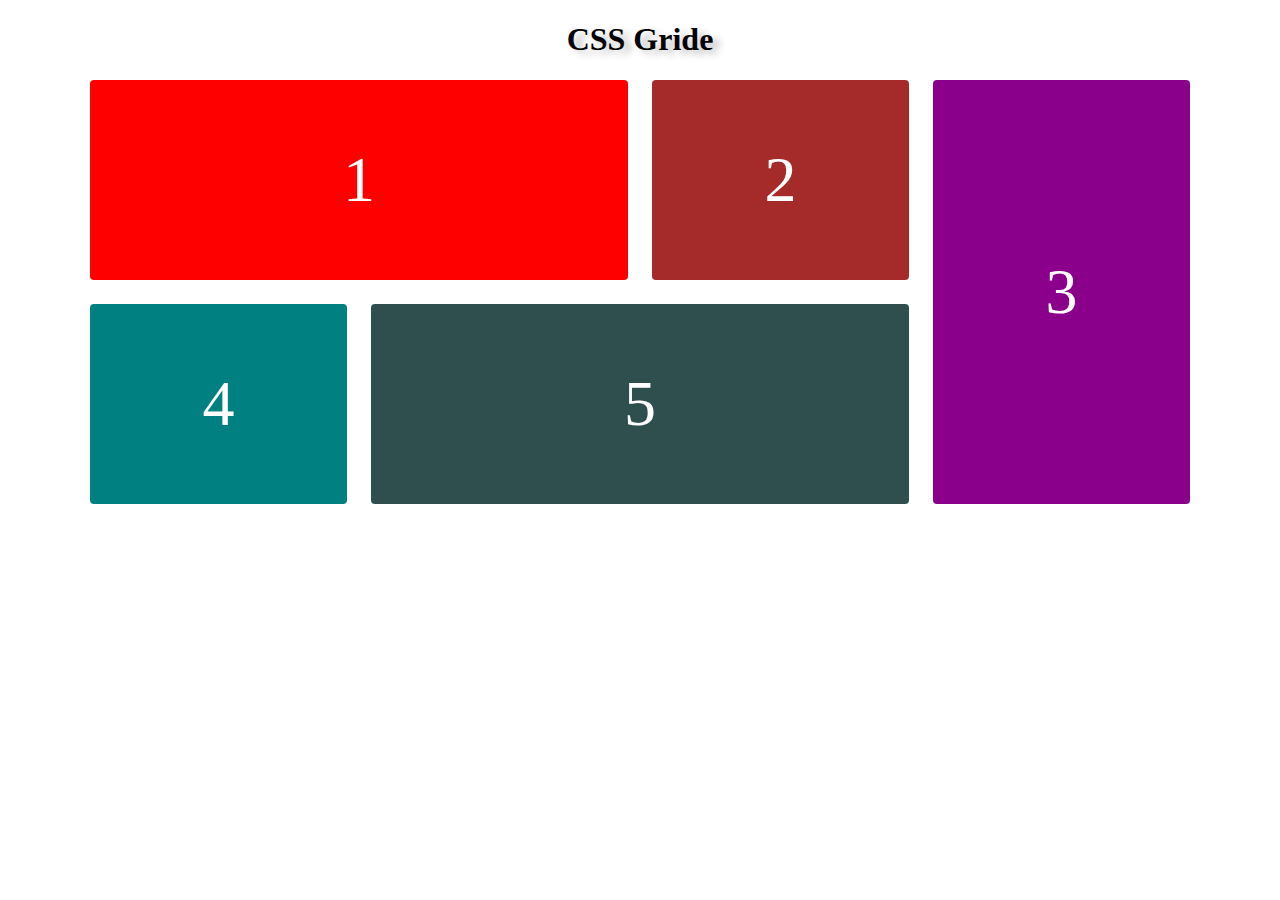
<file: 05_css-grid/index.html>
<!DOCTYPE html>
<html lang="en">
<head>
    <meta charset="UTF-8">
    <meta name="viewport" content="width=device-width, initial-scale=1.0">
    <title>grid p</title>
    <link rel="stylesheet" href="style.css">
</head>
<body>
    <h1>CSS Gride</h1>
    <div class="container">
        <div class="box box-1">1</div>
    <div class="box box-2">2</div>
    <div class="box box-3">3</div>
    <div class="box box-4">4</div>
    <div class="box box-5">5</div></div>
</body>
</html>
</file>
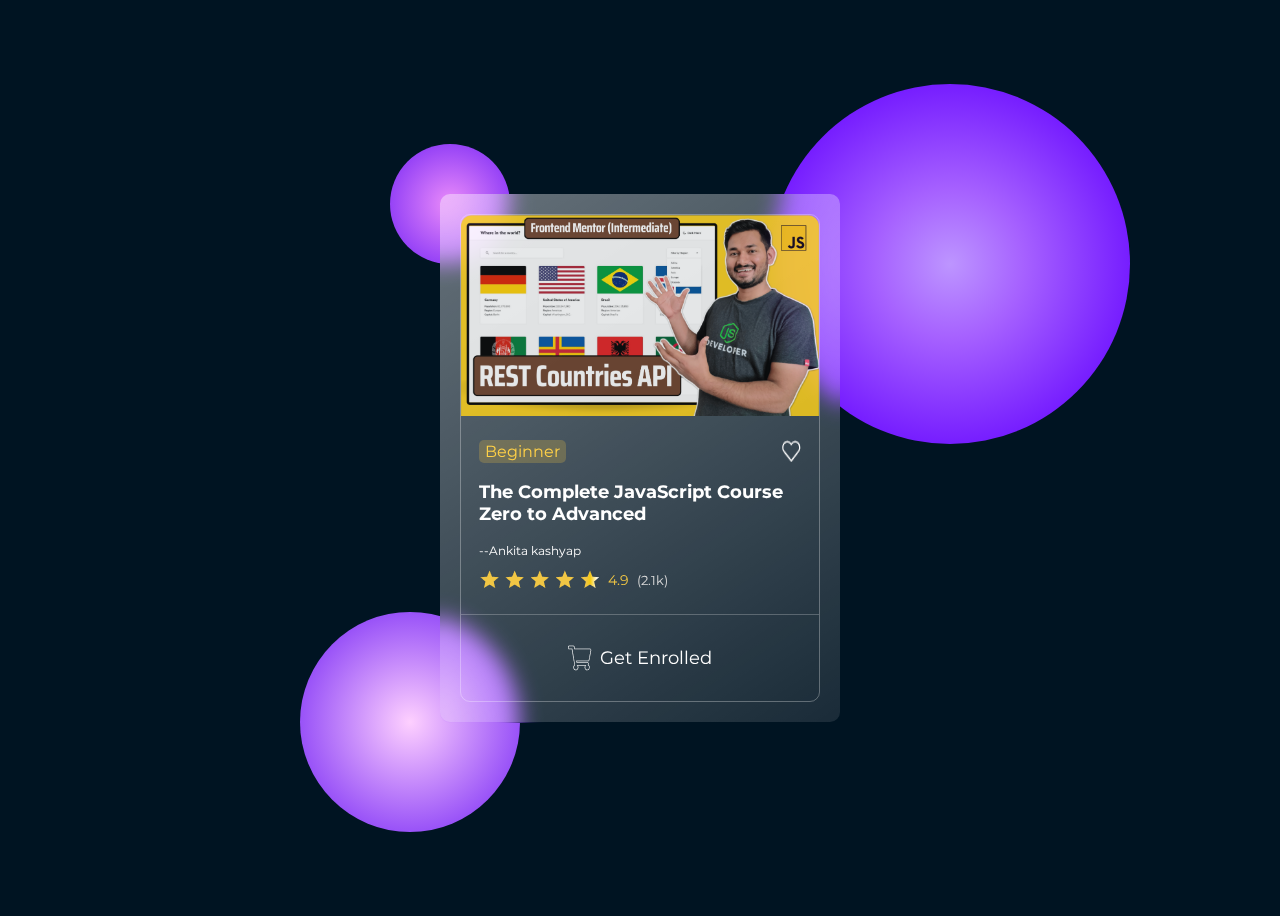
<file: 06_E-commerce-Card/index.html>
<!DOCTYPE html>
<html lang="en">
  <head>
    <meta charset="UTF-8" />
    <meta name="viewport" content="width=device-width, initial-scale=1.0" />
    <title>Document</title>
    <link rel="stylesheet" href="style.css" />
    <link rel="preconnect" href="https://fonts.googleapis.com" />
    <link rel="preconnect" href="https://fonts.gstatic.com" crossorigin />
    <link
      href="https://fonts.googleapis.com/css2?family=Montserrat:ital,wght@0,100..900;1,100..900&display=swap"
      rel="stylesheet"
    />
  </head>
  <body>
    <main>
        <div class="card-container">
        <div class="circle1 circle"></div>
        <div class="circle2 circle"></div>
        <div class="circle3 circle"></div>
        <div class="card">
          <div class="card-content">
            <img class="card-image" src="./javascript course 1.png" alt="image" />
            <div class="card-text">
                <div class="tag-heart-container">
              <div class="tag">Beginner</div>
                <img class="heart"
                  src="./Vector1.png"
                  alt="./Vector 1 (Stroke).png"
                />
              </div>
            <h3 class="card-title" >The Complete JavaScript Course 
              Zero to Advanced</h3>
              <p class="card-subtitle">--Ankita kashyap</p>
              <div class="stars-rating">
                  <img src="./Star Rating.png" alt="">
                  <span class="rating-value">4.9</span>
                  <span class="rating-count">(2.1k)</span>
              </div>
          </div>
          <button class="card-button">
            <img src="./Vector.png" alt="Vector 1 (Stroke).png">
            <span>Get Enrolled</span>
        </button>
      </div>
        </div>
      </div></main>


      <script>document.querySelector('.heart').addEventListener('click', function () {
        this.classList.toggle('liked'); // Add or remove the "liked" class
    });
    </script>
  </body>
</html>
</file>
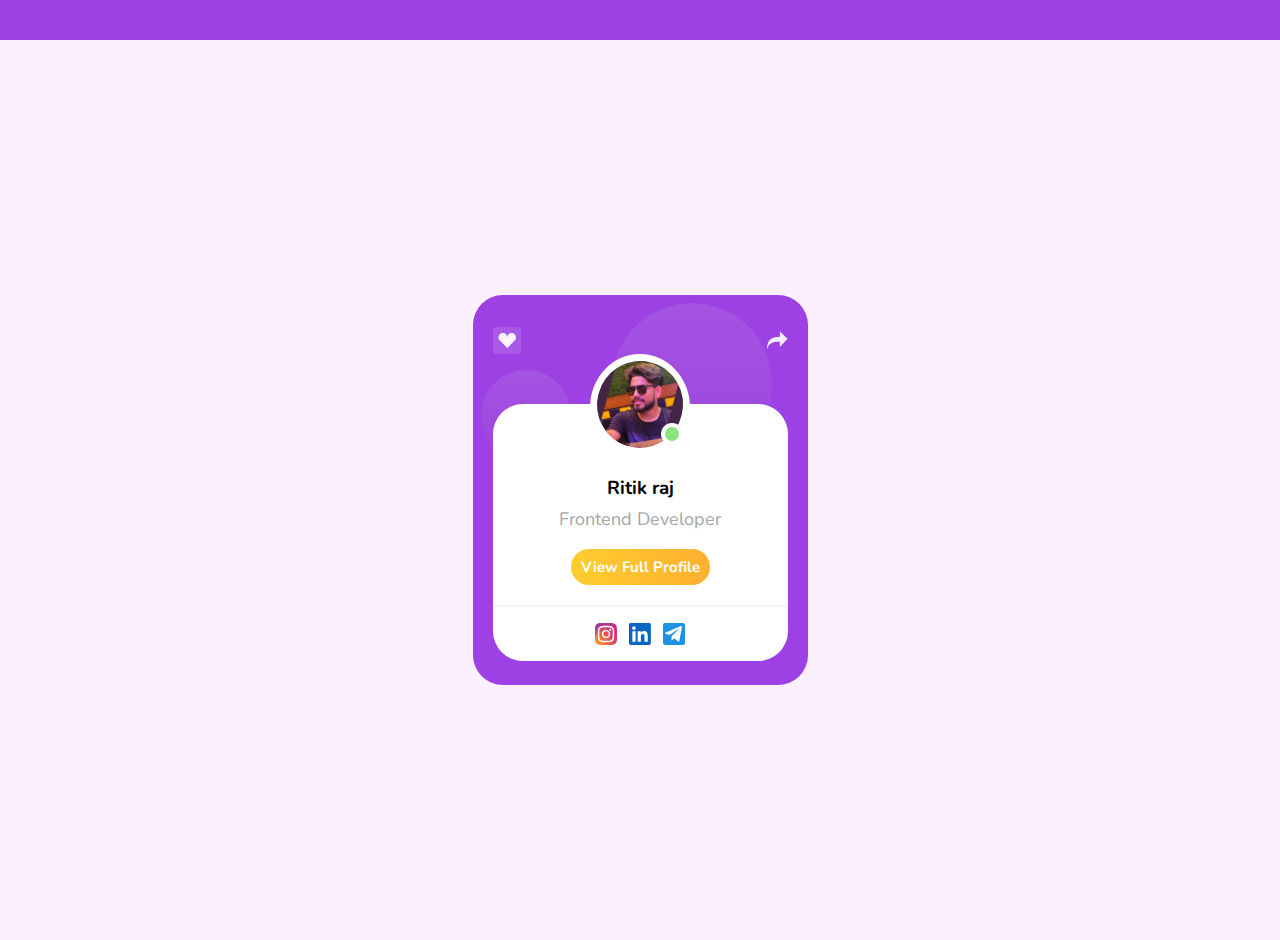
<file: 07_Profile-card/index.html>
<!DOCTYPE html>
<html lang="en">
  <head>
    <meta charset="UTF-8" />
    <meta name="viewport" content="width=device-width, initial-scale=1.0" />
    <title>profile card</title>
    <link rel="stylesheet" href="style.css" />
    <link rel="preconnect" href="https://fonts.googleapis.com" />
    <link rel="preconnect" href="https://fonts.gstatic.com" crossorigin />
    <link
      href="https://fonts.googleapis.com/css2?family=Nunito:ital,wght@0,200..1000;1,200..1000&display=swap"
      rel="stylesheet"
    />
  </head>
  <body>
    <div class="top-strip"></div>
    <div class="container">
      <div class="profile-card">
        <div class="circle circle1"></div>
        <div class="circle circle2"></div>
        <div class="icon-container">
          <img src="./images/like.svg" alt="like.svg" />
          <img
            onclick="navigator.share({url: location.href})"
            src="./images/share.svg"
            alt="share.svg"
          />
        </div>
        <div class="profile-content">
          <div class="avatar-container">
            <img class="profile-pic" src="./images/profilepic.png" alt="" />
            <div class="green-dot"></div>
          </div>
          <h3 class="card-heading">Ritik raj</h3>
          <p class="card-subtitle">Frontend Developer</p>
          <a href="https://github.com/Ritikraj3" class="profile-button"
            target="_blank">View Full Profile</a
          >
          <div class="social-media-icons">
            <a
              class="social-media-icon"
              href="https://instagram.com/ritik.raj_23" target="_blank"
              ><img
                class="instagram"
                src="./images/instagram.svg"
                alt=""
            /></a>
            <a
              class="social-media-icon"
              href="https://www.linkedin.com/in/ritik5776/"
              target="_blank"><img src="./images/linkedin-square.svg" alt=""
            /></a>
            <a class="social-media-icon" href="https://t.me/ritikraz"
              target="_blank"><img src="./images/telegram-square.svg" alt=""
            /></a>
          </div>
        </div>
      </div>
    </div>
  </body>
</html>
</file>
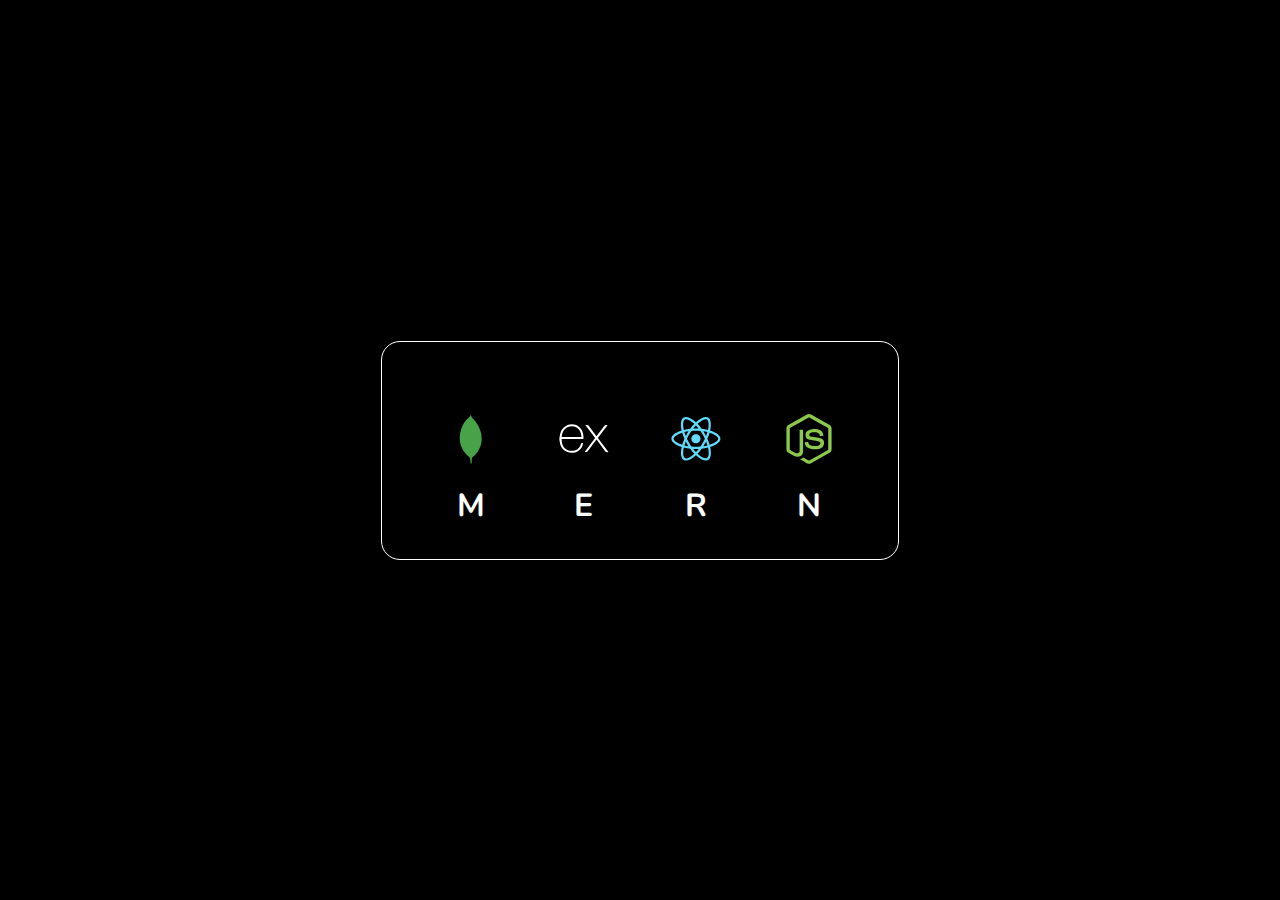
<file: 10_tooltip-html-CSS/index.html>
<!DOCTYPE html>
<html lang="en">
  <head>
    <meta charset="UTF-8" />
    <meta name="viewport" content="width=device-width, initial-scale=1.0" />
    <title>Tooltip</title>
    <link rel="preconnect" href="https://fonts.googleapis.com" />
    <link rel="preconnect" href="https://fonts.gstatic.com" crossorigin />
    <link
      href="https://fonts.googleapis.com/css2?family=Nunito:ital,wght@0,200..1000;1,200..1000&display=swap"
      rel="stylesheet"
    />
    <link rel="stylesheet" href="style.css" />
  </head>
  <body>
    <div class="tooltip-container">
      <div class="tooltip-icon mongodb">
        <img src="./icons/mongodb.svg" alt="mongodb" />
        <span>M</span>
        <div class="tooltip"><span>mongoDB</span></div>
      </div>
      <div class="tooltip-icon express">
        <img src="./icons/express.svg" alt="express" />
        <span>E</span>
        <div class="tooltip"><span>express.js</span></div>
      </div>
      <div class="tooltip-icon react">
        <img src="./icons/react.svg" alt="react" />
        <span>R</span>
        <div class="tooltip"><span>react.js</span></div>
      </div>
      <div class="tooltip-icon node">
        <img src="./icons/node.svg" alt="node" />
        <span>N</span>
        <div class="tooltip"><span>node.js</span></div>
      </div>
    </div>
  </body>
</html>
</file>
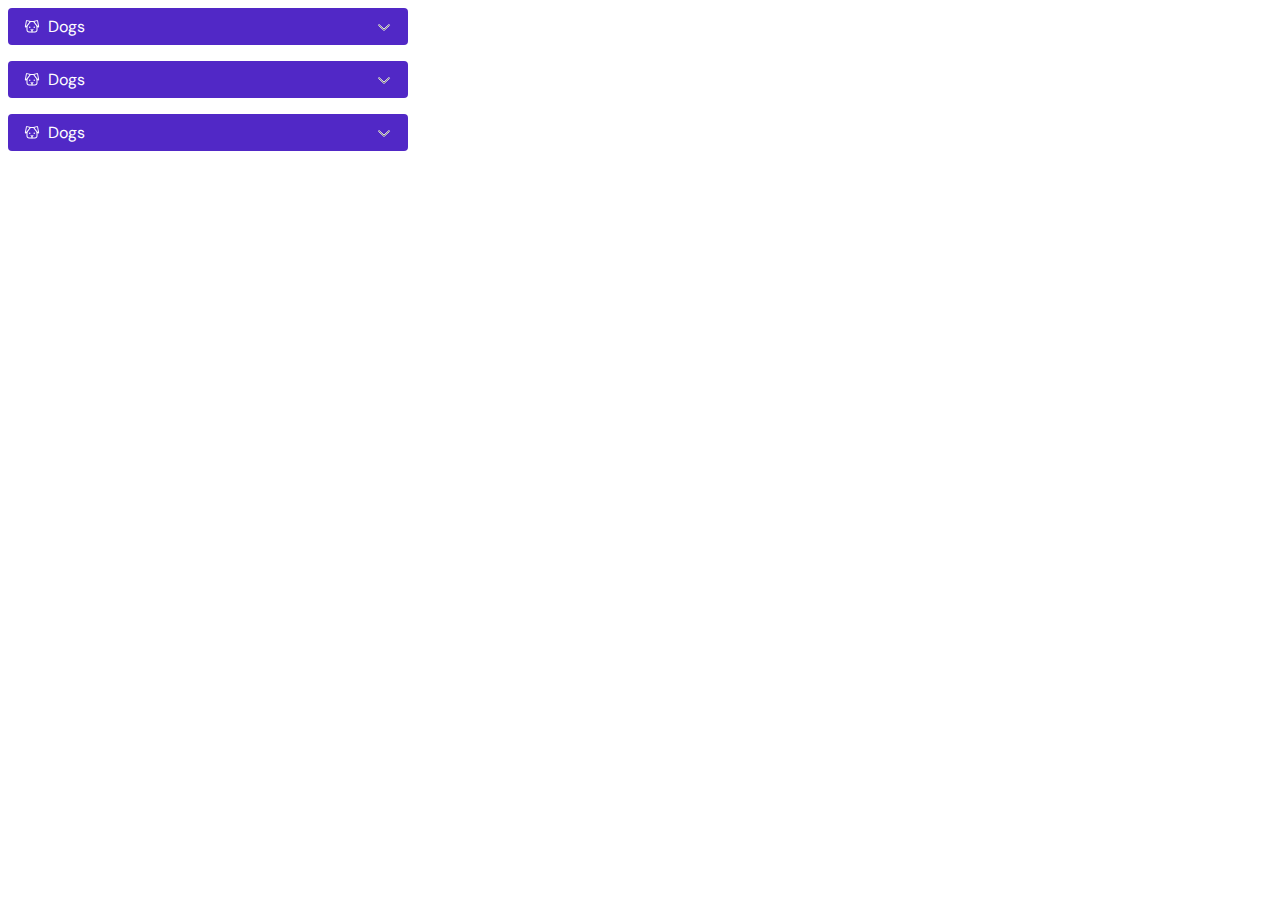
<file: 11_Custom-Dropdown/index.html>
<!DOCTYPE html>
<html lang="en">
  <head>
    <meta charset="UTF-8" />
    <meta name="viewport" content="width=device-width, initial-scale=1.0" />
    <title>Dropdown Menu</title>
    <link rel="preconnect" href="https://fonts.googleapis.com" />
    <link rel="preconnect" href="https://fonts.gstatic.com" crossorigin />
    <link
      href="https://fonts.googleapis.com/css2?family=DM+Sans:wght@400;500;600;700&display=swap"
      rel="stylesheet"
    />
    <link rel="stylesheet" href="style.css" />
  </head>
  <body>
    <div class="side-menu">
      <div class="dropdown">
        <label class="dropdown-menu">
          <div class="dropdown-name">
            <img src="./icon/dog-icon.svg" alt="dog" />
            <span>Dogs</span>
          </div>
          <input type="checkbox" />
          <svg
            class="down-arrow"
            width="16"
            height="16"
            viewBox="0 0 16 16"
            xmlns="http://www.w3.org/2000/svg"
          >
            <path
              fill-rule="evenodd"
              clip-rule="evenodd"
              d="M2.64645 5.78489C2.84171 5.60111 3.15829 5.60111 3.35355 5.78489L8 10.158L12.6464 5.78489C12.8417 5.60111 13.1583 5.60111 13.3536 5.78489C13.5488 5.96866 13.5488 6.26662 13.3536 6.4504L8.35355 11.1563C8.15829 11.3401 7.84171 11.3401 7.64645 11.1563L2.64645 6.4504C2.45118 6.26662 2.45118 5.96866 2.64645 5.78489Z"
            />
          </svg>
        </label>
        <ul class="menu-items">
            <li>Item 1</li>
            <li>Item 2</li>
            <li>Item 3</li>
            <li>Item 4</li>
        </ul>
      </div>
      <div class="dropdown">
        <label class="dropdown-menu">
          <div class="dropdown-name">
            <img src="./icon/dog-icon.svg" alt="dog" />
            <span>Dogs</span>
          </div>
          <input type="checkbox" />
          <svg
            class="down-arrow"
            width="16"
            height="16"
            viewBox="0 0 16 16"
            xmlns="http://www.w3.org/2000/svg"
          >
            <path
              fill-rule="evenodd"
              clip-rule="evenodd"
              d="M2.64645 5.78489C2.84171 5.60111 3.15829 5.60111 3.35355 5.78489L8 10.158L12.6464 5.78489C12.8417 5.60111 13.1583 5.60111 13.3536 5.78489C13.5488 5.96866 13.5488 6.26662 13.3536 6.4504L8.35355 11.1563C8.15829 11.3401 7.84171 11.3401 7.64645 11.1563L2.64645 6.4504C2.45118 6.26662 2.45118 5.96866 2.64645 5.78489Z"
            />
          </svg>
        </label>
        <ul class="menu-items">
            <li>Item 1</li>
            <li>Item 2</li>
            <li>Item 3</li>
            <li>Item 4</li>
        </ul>
      </div>
      <div class="dropdown">
        <label class="dropdown-menu">
          <div class="dropdown-name">
            <img src="./icon/dog-icon.svg" alt="dog" />
            <span>Dogs</span>
          </div>
          <input type="checkbox" />
          <svg
            class="down-arrow"
            width="16"
            height="16"
            viewBox="0 0 16 16"
            xmlns="http://www.w3.org/2000/svg"
          >
            <path
              fill-rule="evenodd"
              clip-rule="evenodd"
              d="M2.64645 5.78489C2.84171 5.60111 3.15829 5.60111 3.35355 5.78489L8 10.158L12.6464 5.78489C12.8417 5.60111 13.1583 5.60111 13.3536 5.78489C13.5488 5.96866 13.5488 6.26662 13.3536 6.4504L8.35355 11.1563C8.15829 11.3401 7.84171 11.3401 7.64645 11.1563L2.64645 6.4504C2.45118 6.26662 2.45118 5.96866 2.64645 5.78489Z"
            />
          </svg>
        </label>
        <ul class="menu-items">
            <li>Item 1</li>
            <li>Item 2</li>
            <li>Item 3</li>
            <li>Item 4</li>
        </ul>
      </div>
    </div>
  </body>
</html>
</file>
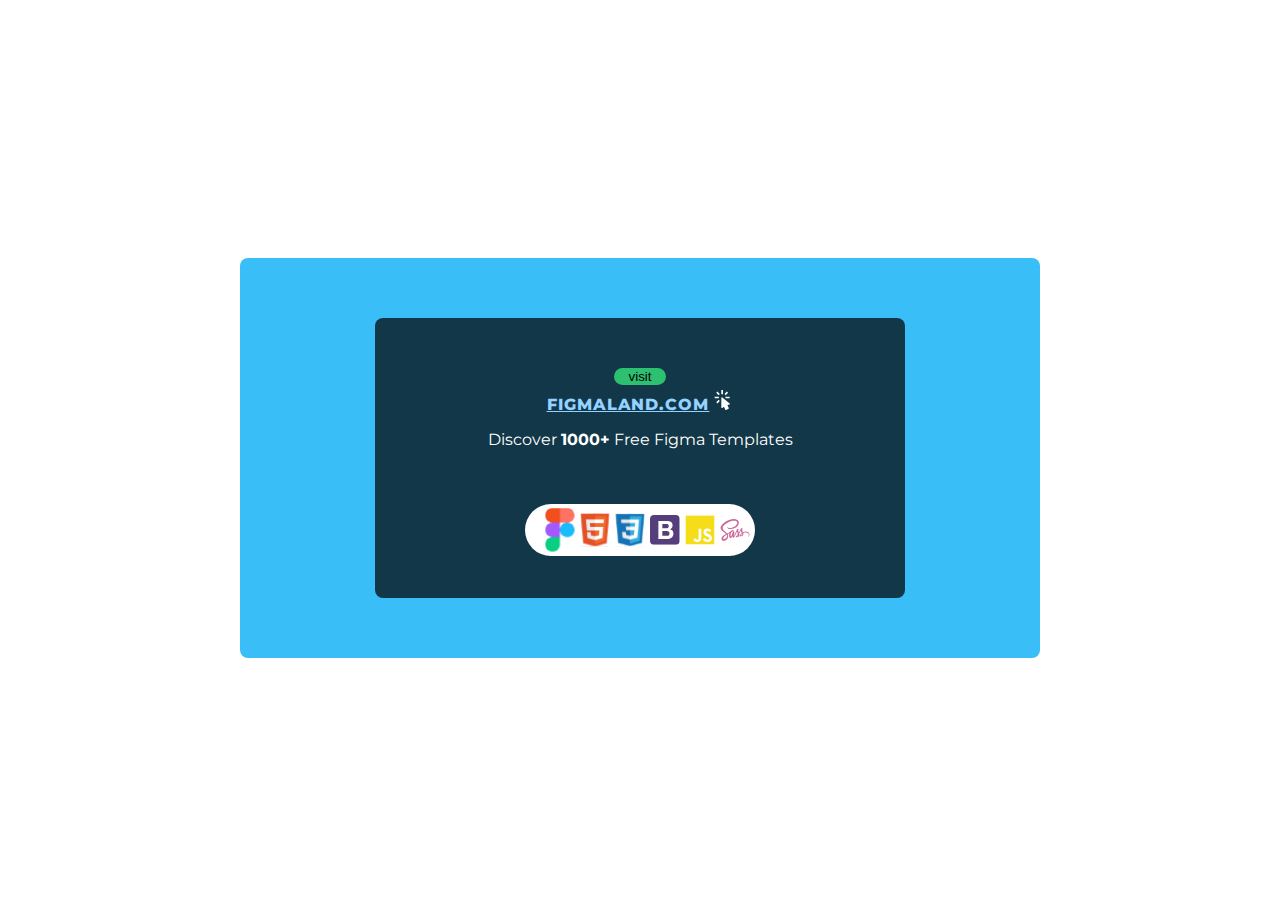
<file: figma-practise/index.html>
<!DOCTYPE html>
<html lang="en">
  <head>
    <meta charset="UTF-8" />
    <meta name="viewport" content="width=device-width, initial-scale=1.0" />
    <title>figma-practise</title>
    <link rel="stylesheet" href="style.css" />
    <link rel="preconnect" href="https://fonts.googleapis.com" />
    <link rel="preconnect" href="https://fonts.gstatic.com" crossorigin />
    <link
      href="https://fonts.googleapis.com/css2?family=Montserrat:ital,wght@0,100..900;1,100..900&display=swap"
      rel="stylesheet"
    />
  </head>

  <body>
    <main>
      <div class="content-box">
        <div class="sub-content-box">
          <div><button class="button1">visit</button></div>
          <a
            class="figma-link"
            href="https://www.captain-design.com/"
            target="_blank"
            >FIGMALAND.COM</a
          > <img class="cursor" src="./images/mdi_cursor-default-click.svg  " alt="">
          <p class="objectives" >Discover <b>1000+</b> Free Figma Templates</p>
          <div class="icons">
            <img class="figma-icon" src="./images/figma.png" alt="">
            <img class="figma-icon" src="./images/html.svg" alt="">
            <img class="figma-icon" src="./images/css.svg" alt="">
            <img class="figma-icon" src="./images/logos_bootstrap.svg" alt="">
            <img class="figma-icon" src="./images/vscode-icons_file-type-js-official.svg" alt="">
            <img class="figma-icon" src="./images/vscode-icons_file-type-sass.svg" alt="">
        </div>
        </div>
      </div>
    </main>
  </body>
</html>
</file>
<file: 05_css-grid/style.css>
body{
    margin: 1rem;
}
h1{
    text-align: center;
    text-shadow: 7px 4px 7px rgba(0,0,0,0.25);
    font-weight: 400px;
}

*{
    box-sizing: border-box;
    
}
.container{  
    display: grid;
    margin-inline: 2rem;
    gap: 1.5rem;
    padding-bottom: 3rem;
    max-width: 1100px;
    margin-inline: auto;
    grid-template-areas: 
    'purple'
    'orange'
    'blue'
    'green'
    'violet';
    

}

.box{   
    min-height: 200px;
    font-size: 4rem;
    color: white;
    display: flex;
    justify-content: center;
    align-items: center;
    border-radius: 4px;
    /* margin-bottom: 1.5rem; */

}

.box-1{
    background-color: red;
    grid-area: purple;
}
.box-2{
    background-color: brown;
    grid-area: orange;
}
.box-3{
    background-color:darkmagenta ;
    grid-area: blue;
}
.box-4{
    background-color: teal;
    grid-area: green;
}
.box-5{
    background-color: darkslategray;
    grid-area: violet;
}

@media(min-width:600px){
    .container{
        grid-template-columns: 1fr 1fr;
        grid-template-areas: 
    'purple purple'
    'orange blue'
    'green blue'
    'violet violet';
    }

    .box{
        min-height: 200px;
    }

    .box-1,.box-5{
        grid-column-start: span 2;
    }

    .box-3{
        grid-row-end: span 2;
    }   

}

@media(min-width:800px){
    .container{
        grid-template-columns: 1fr 1fr 1fr 1fr;
        grid-template-areas: 
        'purple purple orange blue'
        'green violet violet vlue'
        ;
    }


}
</file>
<file: 06_E-commerce-Card/style.css>
*{
    box-sizing: border-box;
}

body {
  background-color: #001422;
  font-family:"Montserrat", sans-serif;
  color: white;
}

main{
    overflow: hidden;
    display: flex;
    align-items: center;
    justify-content: center;
    min-height: 100vh;
    padding: 16px;
}

.circle {
  /* background-color: purple; */
  border-radius: 100%;
  position: absolute;
}

.circle1 {
  height: 120px;
  width: 120px;
  background-image: radial-gradient(
    69.62% 69.62% at 50% 50%,
    #ea8bfa 0%,
    #7526f5 100%
  );
  top: -50px;
  left: -50px;
}

.circle2 {
  height: 360px;
  width: 360px;
  background-image: radial-gradient(
    63.76% 63.76% at 50% 50%,
    #ff00c7 0%,
    #bd95ff 0.01%,
    #a661ff 32.29%,
    #6100ff 98.59%
  );
  top: -110px;
  right: -290px;
}

.circle3 {
  height: 220px;
  width: 220px;
  background-image: radial-gradient(
    67.47% 67.47% at 50% 50%,
    #fed0ff 0%,
    #7526f5 100%
  );
  bottom: -110px;
  left: -140px;
}

.card-container{
    position: relative;
}

.card {
  max-width: 400px;
  position: relative;
  background-image: linear-gradient(
    148deg,
    rgba(255, 255, 255, 0.4) 0%,
    rgba(255, 255, 255, 0.1) 100%
  );
  backdrop-filter: blur(11.15625px);
  border-radius: 10px;
  padding: 20px;
}

.card-content{
    border: 0.744px solid rgba(255, 255, 255, 0.30);
    border-radius: 10px;
}

.card-image{
    width: 100%;
    vertical-align: middle;
}

.card-text{
    padding: 24px 18px;

}

.tag-heart-container{
    display: flex;
    justify-content: space-between;
}

.tag-heart-container img{
    cursor: pointer;
}

.tag{
    color: #FFD147;
    border-radius: 5px;
    background: rgba(241, 198, 68, 0.24);
    padding: 2PX 6PX;
}

.card-title{
    font-size: 18px; 
}

.card-subtitle{
    font-size: 12px;
    font-weight: 500px;
}

.stars-rating{
    display: flex;
    align-items: center;
}

.rating-value{
    color: #F1C644;
    font-size: 14px;
    margin-inline: 8px;
}

.rating-count{
    color: #DBDBDB;
    font-size: 13px;
}

.card-button{
    width: 100%;
    background-color: transparent;
    border: none;
    color: inherit;
    display: flex;
    align-items: center;
    justify-content: center;
    gap: 8px;
    padding-block: 30px;
    border-top: 1px solid rgba(255, 255, 255, 0.24);
    font-family: inherit;
    font-size: 18px;
    cursor: pointer;
    opacity: 1;
}

.card-button:hover{
    opacity: 0.7;
}

.heart.liked {
    filter: brightness(1.5) saturate(2); /* Makes the icon appear brighter and colorful */
    transform: scale(1.2); /* Adds a zoom-in effect */
    transition: transform 0.2s ease, filter 0.2s ease; /* Smooth animation */
}
</file>
<file: 07_Profile-card/style.css>
*{
    box-sizing: border-box;
}

body{
    margin: 0;
    background-color: #fcf0ff;
    font-family: "Nunito", serif;
}

.top-strip{
    background-color: #9D40E4;
    height:40px;
}

.profile-card{
    width: 100%;
    max-width: 335px;
    /* min-height: 404px; */
    background-color: #9D40E4;
    border-radius: 30px;
    padding: 32px 20px 24px;
    position: relative;
}

.container{
    min-height: 100vh;
    display: flex;
    align-items: center;
    justify-content: center;
    padding-inline: 10px;
}

.icon-container{
    display: flex;
    justify-content: space-between;
}

.icon-container img{
    cursor: pointer;
}

.avatar-container{
    width: 100px;
    border-radius: 50%;
    margin-inline: auto;
    /* background-color: pink; */
    display: inline-block;
    margin-top: -50px;
    border: 7px solid white;
    position: relative;
}

.profile-pic{
    width: 100%;
    border-radius: 50%;
    rotate: 15deg;
}

.green-dot{
    width: 14px;
    height: 14px;
    background-color: #87e57b;
    border-radius: 50%;
    border: 4px solid white;
    box-sizing: content-box;
    position: absolute;
    right: 0;
    bottom: 9px;
}

.profile-content{
    background-color: white;
    border-radius: 30px;
    text-align: center;
    margin-top: 50px;
    position: relative;
}

.social-media-icons{
    padding: 16px 0 10px;
    border-top: 2px solid #f5f5f5;
}

.profile-button{
    display: inline-block;
    border-radius: 25px;
    text-decoration: none;
    padding: 8px 10px;
    color: white;
    margin-bottom: 20px;
    font-size: 15px;
    font-weight: 700;
    background-image: linear-gradient(90deg, #fecd2f 0%, #feb02f 100%);
}

.profile-button:hover{
    background-image: linear-gradient(0deg, #fecd2f 0%, #feb02f 100%);
}

.card-heading{
    margin-top: 14px;
    margin-bottom: 0;
}

.card-subtitle{
    margin-top: 6px;
    color: #a6a6a6;
    font-size: 18px;
}

.social-media-icon + .social-media-icon{
    margin-left: 8px;   
}

.circle{
    border-radius: 50%;
    background-image: linear-gradient(0deg, #9c45de 0%, #a453e2 100%);
    position: absolute;
}

.circle1{
    top: 8px;
    right: 36px;
    width: 160px;
    height: 160px;
}
.circle2{
    width: 90px;
    height: 90px;
    top: 75px;
    left: 8px;
}

.instagram{
    width: 22px;
}
</file>
<file: 10_tooltip-html-CSS/style.css>
*{
    box-sizing: border-box;
}

body{
    margin: 0;
    background-color: black;
    min-height: 100vh;
    display: flex;
    align-items: center;
    justify-content: center;
    color: white;
    font-family: "Nunito", serif;
}

.tooltip-container{
    border: 1px solid white;
    width: 518px;
    border-radius: 19px;
    display: flex;
    justify-content: space-between;
    align-items: center;
    padding: 72px 64px 32px;
}

.tooltip-icon{
    display: flex;
    gap: 20px;
    flex-direction: column;
    align-items: center;
    font-size: 32px;
    font-weight: 700;
    cursor: pointer;
    position: relative;
}

.mongodb .tooltip{
    background-color: #47A248;
    color: white;
}

.express .tooltip{
    background-color: #FFFFFF;
}

.react .tooltip{
    background-color: #61DAFB;
}

.node .tooltip{
    background-color: #7AAF42;
}

.tooltip{
    font-size: 14px;
    color: black;
    position: absolute;
    top: -16px;
    background-color: inherit;
    border-radius: 24px;
    padding: 8px 14px;
    margin-left: -5px;
    transition: all 0.2s ease-in-out;
    opacity: 0;
}

.tooltip-icon:hover .tooltip {
    top: -48px;
    opacity: 1;
}

.tooltip-icon img {
    position: relative;
    z-index: 10;
}


.tooltip span{
    position: relative;
    z-index: 1;
}

.tooltip::after {
    content: '';
    position: absolute;
    height: 16px;
    width: 16px;
    transform: rotate(45deg) translateX(-50%);
    left: 50%;
    bottom: -12px;
    background-color: inherit;

}

@media (max-width: 600px) {
    .tooltip-container {
        padding-inline: 32px;
    }
}
</file>
<file: 11_Custom-Dropdown/style.css>
* {
    box-sizing: border-box;
  }
  
  body {
    font-family: 'DM Sans', sans-serif;
  }
  
  .side-menu {
    max-width: 400px;
  }
  
  .dropdown-menu {
    background-color: #5128c6;
    padding: 8px 16px;
    border-radius: 4px;
    display: flex;
    align-items: center;
    justify-content: space-between;
    cursor: pointer;
    color: white;
  }
  
  .dropdown-menu input {
    position: absolute;
    opacity: 0;
  }
  
  .dropdown-name {
    display: flex;
    gap: 8px;
  }
  
  .dropdown-menu svg {
    transition: transform 0.25s ease-in-out;
  }
  
  .dropdown-menu input:checked + svg {
    transform: rotate(-180deg);
  }
  
  .down-arrow {
    stroke: white;
  }
  
  .menu-items {
    padding: 0;
    margin: 0;
    box-shadow: 0px 0px 16px 0px rgba(0, 0, 0, 0.2);
    max-height: 0;
    overflow: hidden;
    transition: all 0.25s ease-in-out;
    border-radius: 0 0 4px 4px;
  }
  
  .menu-items li {
    list-style: none;
    cursor: pointer;
    padding: 8px 40px;
  }
  
  .menu-items li:hover {
    background-color: #e5e5e5;
  }
  
  
  .dropdown:has(input:checked) .menu-items {
      max-height: 400px;
  }
  
  .dropdown:has(input:checked) .dropdown-menu {
      border-radius: 4px 4px 0 0;
  }
  
  .dropdown + .dropdown {
      margin-top: 16px;
  }
</file>
<file: figma-practise/style.css>
body{
    box-sizing: border-box;
    font-family: "Montserrat", serif;
    
}

main{
    height: 100vh;
    display: flex;
    align-items: center;
    justify-content: center;
}
.content-box{
    background-color: #39BEF8;
    width: 800px;
    height: 400px;
    display: flex;
    align-items: center;
    justify-content: center;
    border-radius: 8px;
}

.sub-content-box{
    background-color: rgb(17,55,72);
    width: 530px;
    height: 280px;
    text-align: center;
    border-radius: 8px;
}

.button1{
    background-color: #2DC071;
    border-radius: 25px;
    padding-inline: 15px;
    border: none;
    margin-top: 50px;
}

.figma-link{
    color: #94D2FF;
    font-weight: 800;
    letter-spacing: 0.99px;
    display: inline-block;
    margin-top: 10px;
}

.objectives{
    color: white;
}

.cursor{
    width: 20px;
}

.icons{
    background-color: #fff;
    width: 100%;
    width: 200px;
    padding-top: 4px;
    display: flex;
    margin: auto;
    margin-top: 55px;
    border-radius: 27px;
    padding-left: 15px;
    padding-right: 15px;
    padding-bottom: 4px;
}

.icons img{
    width: 30px;
}

.figma-icon{
    margin-left: 5px;
}
</file>
